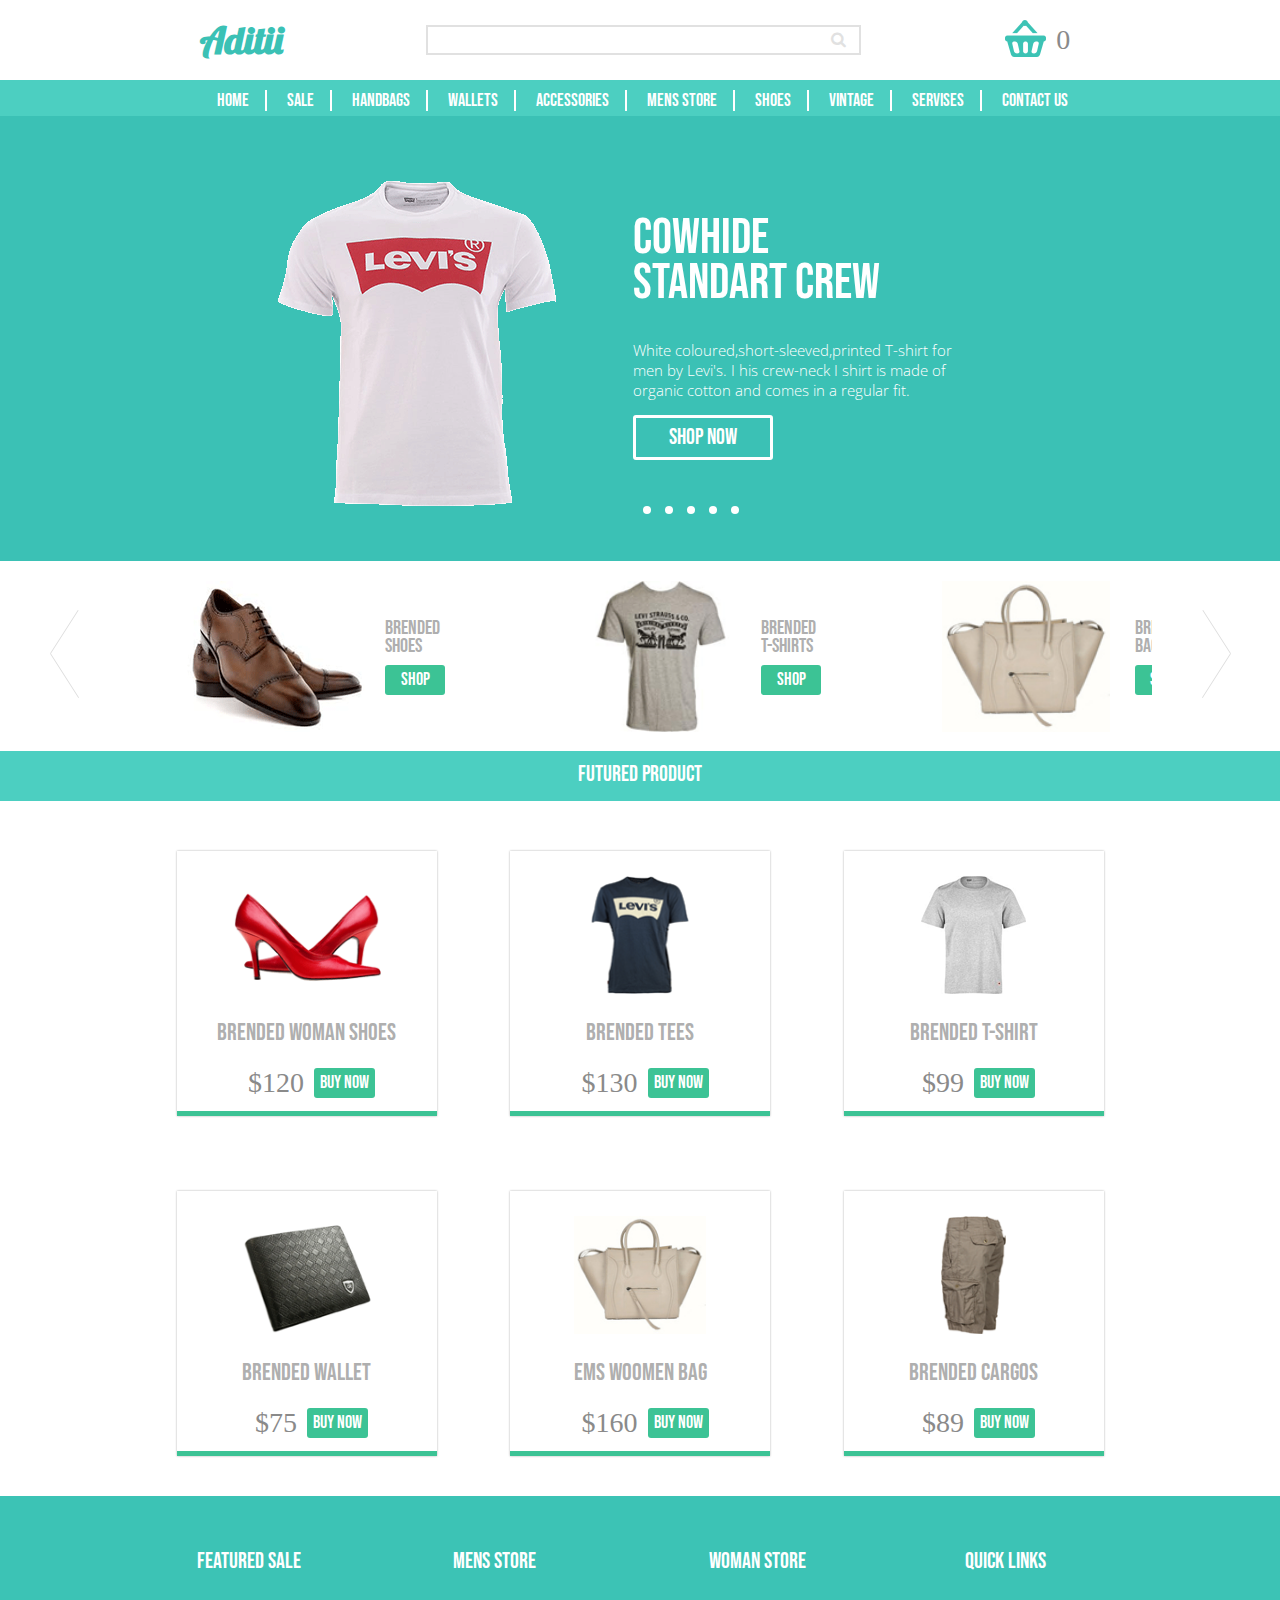
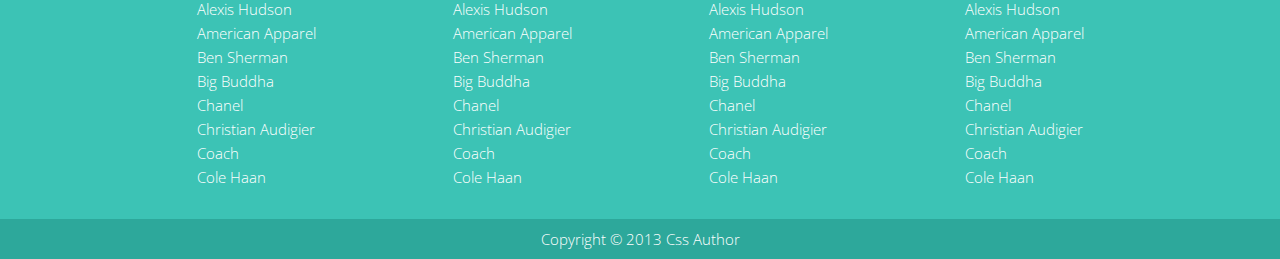
<file: index.html>
<!DOCTYPE html>
<html lang="en">
<head>
	<meta charset="UTF-8">
	<title>Adiiti</title>
	<meta name="viewport" content="width=device-width, initial-scale=1.0">
	<link rel="stylesheet" href="style.css"> 
	<link rel="stylesheet" href="https://maxcdn.bootstrapcdn.com/font-awesome/4.5.0/css/font-awesome.min.css">
	<link href="https://fonts.googleapis.com/css?family=Bebas+Neue&display=swap" rel="stylesheet">
	<link rel="stylesheet" href="https://fonts.googleapis.com/css?family=Open+Sans:300,300italic,regular,italic,600,600italic,700,700italic,800,800italic&amp;subset=cyrillic,cyrillic-ext,greek,greek-ext,latin,latin-ext,vietnamese">
	<link href="https://fonts.googleapis.com/css?family=Lobster&display=swap" rel="stylesheet">
</head>
<body>	
	<!-- block modal window -->
	<div class="modal">
		<div class="parent-block">
			<div class="back-color" style="text-align: center;">
				<h1 class="title_prod"> item</h1>
				<span id="close"><i class="fa fa-times" aria-hidden="true"></i>
				</span>
			</div>
			<div class="flex-row">
				<img class="img" height="140" alt="img">
				<div class="prod-info">
						
				</div>		
			</div>
			<div class="btn-modal">
				<input type="button" class="back mod-input" value="Buy now">
				<input type="button" class="toBasket  mod-input" value="Add to basket">
			</div>
		</div>
	</div>
	<!-- confirm window -->
	<div class="confirm">
		<div class="head-conf">
		<p class="namOfItem"></p>
		<span id="close"><i class="fa fa-times" aria-hidden="true"></i></span></div> </br>
		<img src="images/unnamed.jpg" alt="full-basket" height="150"> </br>
		<div class="space-evenly">
		<input class="shopping" type="button" value="Continue shopping">
		<input class="goToBask" type="button" value="Go to basket">
		</div>
	</div>
	<!-- header block -->
	<header class="header">
		<div class="container">
			<div class="hdr">
				<div class="logo" >
					<h1 id="log">Aditii</h1>
				</div>
				<div class="form">
					<form action="" class="search"> 
						<input type="text" class="search-form" value="">
						<a href="#" class="icon"><i class="fa fa-search" aria-hidden="true"></i></a>
					</form>
				</div>
				<div class="basket">
					<a href="basket.html" >
					<img src="images/basket.gif" alt="basket-img" class="bskt-buy" title="Basket"></a>
					<span class="prise-prod"></span>
				</div>
			</div>
		</div>
	</header>
	<nav class="nav">
		<div class="container">
			<div class="adapt-nav" id="navBat">
				<div class="adapt-nav-basket" onclick="navBat()">
					<i class="fa fa-bars" aria-hidden="true"></i>
				</div>
				<h1 id="log">Aditii</h1>
				<form action="" class="search"> 
						<input type="text" class="search-form" value="">
						<a href="#" class="icon"><i class="fa fa-search" aria-hidden="true"></i></a>
					</form>
					<div class="adapt-basket" >
					<a href="basket.html" class="basket-page" >
						<i class="fa fa-shopping-basket" aria-hidden="true"></i>
					</a>
					<span class="price-prod"></span>
					</div>
				</div>
			</div>
	
			<div class="navigation">
				<a href="#" class="links border-right">Home</a>
				<a href="#" class="links border-right" id="style-nav">Sale</a>
				<a href="#" class="links border-right" id="style-nav">Handbags</a>
				<a href="#" class="links border-right" id="style-nav">Wallets</a>
				<a href="#" class="links border-right" id="style-nav">Accessories</a>
				<a href="#" class="links border-right" id="style-nav">Mens Store</a>
				<a href="#" class="links border-right" id="style-nav">Shoes</a>
				<a href="#" class="links border-right" id="style-nav"> Vintage</a>
				<a href="#" class="links border-right" id="style-nav">Servises</a>
				<a href="#" class="links" id="style-nav">Contact Us</a>
			</div>
		</div>
	</nav>
	<nav class="drop-menu"  id="drop" >
	<div class="dropMenu">
				<ul class="menu">
					<li>Home</li>
					<li>Sale</li>
					<li>Handbags</li>
					<li>Wallets</li>
					<li>Accessories</li>
					<li>Mens Store</li>
					<li>Shoes</li>
					<li>Vintage</li>
					<li>Servises</li>
					<li>Contact Us</li>
					<li class="awesome" id="hide"><i class="fa fa-angle-double-up " ></i></li>
				</ul>
			</div>
	</nav>
	<div class="main-face">
		<div class="container">
			<div class="face-page">
				<div class="content">
						<img src="images/t-shirt.gif" alt="t-shirt">
				</div>
				<div class="title-block">
					<h1 class="title">COWHIDE </br>STANDART CREW</h1>
					<p class="descrip">White coloured,short-sleeved,printed T-shirt for men by Levi's.
					I his crew-neck I shirt is made of organic cotton and comes in a regular fit.</p>
					<form action="" class="btn">
						<input type="submit" name="button" value="SHOP NOW" class="in-btn">
					</form>
					<nav class="data-list">
						<ul class="marcker">
							<li class="point"> <a href="#"
							class="link" id="get"></a> </li>
							<li class="point"> <a href="#" class="link" id="get1"></a> </li>
							<li class="point"> <a href="#" class="link" id="get2"></a> </li>
							<li class="point"> <a href="#" class="link" id="get3"></a> </li>
							<li class="point"> <a href="#" class="link" id="get4"></a> </li>
						</ul>
					</nav>
				</div>
			</div>
		</div>
	</div>

	<section class="slide-banner">
	<div class="arrow-left"><img src="images/arrow-left.gif" alt="arrow-left" id="left"></div>
	<div class="arrow-right"><img src="images/arrow-right.gif" alt="" id="right"></div>
		<div class="container">
			<div class="parent_block">
			<div class="banner">
				<div class="pos-item border-right modal-info">
					<img src="images/shoes.gif" alt="shoes" class="product">
					<div class="style-block-banner style_block_banner">
						<span  class=" prod-name">BRENDED SHOES</span>
							<button class="btn-buy1 buyBTN" value="SHOP"  id="shoesMan">SHOP</button>
					</div>
				</div>
				<div class="pos-item border-right modal-info">
						<img src="images/t-shirt1 (2).gif" alt="t-shirt" class="product">
					<div class="style-block-banner">
						<span  class=" prod-name">BRENDED T-SHIRTS </span>
							<button  class="btn-buy2 buyBTN" value="SHOP" id="tShirtStrauss">SHOP</button>
					</div>
				</div>

				<div class="pos-item border-right modal-info">
					<img src="images/bag.gif" alt="shorts" class="product" >
					<div class="style-block-banner">
						<span  class=" prod-name">BRENDED BAG</span>
							<button class="btn-buy3 buyBTN" value="SHOP" id="bag">SHOP</button>
					</div>
				</div>
				<div class="pos-item border-right modal-info">
					<img src="images/t-shirt3.gif" alt="shoes" class="product">
					<div class="style-block-banner">
						<span class=" prod-name">BRENDED T-SHIRT</span>
							<button class="btn-buy4 buyBTN" value="SHOP" id="tShirtGrey">SHOP</button>
					</div>
				</div>
				<div class="pos-item border-right modal-info">
					<img src="images/wallet.gif" alt="shoes" class="product">
					<div class="style-block-banner">
						<span class=" prod-name">BRENDED WALLET</span>
							<button class="btn-buy5 buyBTN" value="SHOP" id="wallet">SHOP</button>
					</div>
				</div>
				<div class="pos-item border-right modal-info" >
					<img src="images/t-shirt2.gif" alt="shoes" class="product">
					<div class="style-block-banner">
						<span class=" prod-name">BRENDED TEES</span>
							<button class="btn-buy6 buyBTN" value="SHOP" id="tShirtLevis">SHOP</button>
					</div>
				</div>
				<div class="pos-item border-right modal-info">
					<img src="images/shorts.gif" alt="shoes" class="product">
					<div class="style-block-banner" >
						<span class=" prod-name">BRENDED SHORTS</span>
							<button class="btn-buy7 buyBTN" value="SHOP" id="shorts">SHOP</button>
					</div>
				</div>
				<div class="pos-item border-right modal-info">
					<img src="images/women-shoes.gif" alt="shoes" class="product">
					<div class="style-block-banner">
						<span class=" prod-name">BRENDED WOMAN SHOES</span>
							<button class="btn-buy8 buyBTN" value="SHOP" id="shoesWomen">SHOP</button>
					</div>
				</div>
			</div>
			</div>
		</div>
	</section>
	<section class="item_list_style">
		<div class="blue-strip">
			<h2 class="tit-prod">FUTURED PRODUCT</h2>
		</div>
		<div class="container">
			
			<!-- block list of products -->
			<div class="products">
				<div class="item modal-info">
						<img src="images/women-shoes.gif" alt="shoes" id="size">
						<h2 class="prod-name">BRENDED WOMAN SHOES</h2>
						<div class="vertical-position">
							<span class="prise-prod">$99.99</span>
							<button class="btn-buy9 buyBTN" id="shoesWomen">BUY NOW</button>
						</div>
			    </div>
				<div class="item modal-info">
						<img src="images/t-shirt2.gif" alt="t-shirt" id="size">
						<h2 class="prod-name">BRENDED TEES</h2>
						<div class="vertical-position">
							<span class="prise-prod">$300</span>
							<button  class="btn-buy10 buyBTN" id="tShirtLevis">BUY NOW</button>
						</div>
			    </div>
			    <div class="item modal-info">
			    		<img src="images/t-shirt3.gif" alt="t-shirt" id="size">
						<h2 class="prod-name">BRENDED T-SHIRT</h2>
						<div class="vertical-position">
							<span class="prise-prod">$300</span>
							<button class="btn-buy11 buyBTN" id="tShirt">BUY NOW</button>
						</div>
			    </div>
			    <div class="item modal-info">
			    		<img src="images/wallet.gif" alt="wallet" id="size">
						<h2 class="prod-name">BRENDED WALLET</h2>
						<div class="vertical-position">
							<span class="prise-prod">$300</span>
							<button class="btn-buy12 buyBTN" id="wallet">BUY NOW</button>
			    		</div>
			    </div>
			    <div class="item modal-info">
			    		<img src="images/bag.gif" alt="bag" id="size">
						<h2 class="prod-name">EMS WOOMEN BAG</h2>
						<div class="vertical-position">
							<span class="prise-prod">$300</span>
							<button class="btn-buy13 buyBTN" id="bag">BUY NOW</button>
			    		</div>
			    </div>
			    <div class="item modal-info">
			    		<img src="images/shorts.gif" alt="shorts" id="size">
						<h2 class="prod-name">BRENDED CARGOS</h2>
						<div class="vertical-position">
							<span class="prise-prod">$300</span>
							<button class="btn-buy14 buyBTN" id="shorts">BUY NOW</button>
			    		</div>
			    </div>
			</div>
		</div>
	</section>
	<footer class="footer">
		<div class="background">
			<div class="container">
				<div class="foot-block">
					<div class="foot-content">
						<h3 class="foot-list-title">FEATURED SALE</h3>
						<a href="" class="foot-list">Alexis Hudson</a>
						<a href="" class="foot-list">American Apparel</a>
						<a href="" class="foot-list">Ben Sherman</a>
						<a href="" class="foot-list">Big Buddha</a>
						<a href="" class="foot-list">Chanel</a>
						<a href="" class="foot-list">Christian Audigier</a>
						<a href="" class="foot-list">Coach</a>
						<a href="" class="foot-list">Cole Haan</a>				
					</div>
					<div class="foot-content">
						<h3 class="foot-list-title">MENS STORE</h3>
						<a href="" class="foot-list">Alexis Hudson</a>
						<a href="" class="foot-list">American Apparel</a>
						<a href="" class="foot-list">Ben Sherman</a>
						<a href="" class="foot-list">Big Buddha</a>
						<a href="" class="foot-list">Chanel</a>
						<a href="" class="foot-list">Christian Audigier</a>
						<a href="" class="foot-list">Coach</a>
						<a href="" class="foot-list">Cole Haan</a>				
					</div>
					<div class="foot-content">
						<h3 class="foot-list-title">WOMAN STORE</h3>
						<a href="" class="foot-list">Alexis Hudson</a>
						<a href="" class="foot-list">American Apparel</a>
						<a href="" class="foot-list">Ben Sherman</a>
						<a href="" class="foot-list">Big Buddha</a>
						<a href="" class="foot-list">Chanel</a>
						<a href="" class="foot-list">Christian Audigier</a>
						<a href="" class="foot-list">Coach</a>
						<a href="" class="foot-list">Cole Haan</a>				
					</div>
					<div class="foot-content">
						<h3 class="foot-list-title">QUICK LINKS</h3>
						<a href="" class="foot-list">Alexis Hudson</a>
						<a href="" class="foot-list">American Apparel</a>
						<a href="" class="foot-list">Ben Sherman</a>
						<a href="" class="foot-list">Big Buddha</a>
						<a href="" class="foot-list">Chanel</a>
						<a href="" class="foot-list">Christian Audigier</a>
						<a href="" class="foot-list">Coach</a>
						<a href="" class="foot-list">Cole Haan</a>				
					</div>
				</div>
			</div>
			<div class="copyright"><span class="descrip">Copyright © 2013 Css Author</span></div>
		</div>
	</footer>
	<script src="https://code.jquery.com/jquery-3.4.1.js"></script>
	<script src="main.js"></script>
	
</body>
</html>
</file>
<file: style.css>
* {
	-webkit-box-sizing: border-box;
	-moz-box-sizing: border-box;
	box-sizing: border-box;
}
title {
	color:red;
}
body {
	margin: 0;
	padding: 0;
}
header.header {
	display: block;
}
div.container {
	display: block;
	width: 80%;
	height:auto;
	margin-left: 10%;
	margin-right: 10%;
}
div.hdr {
	display: flex;
	flex-direction: row;
	justify-content: space-around;
	align-items: center;
	height: 80px;
}
h1#log {
	font-family: 'Lobster', cursive;
	color: #3bc1b5;
	font-weight:  700;
	font-size: 38px;
}
form.search {
	position: relative;
	display: inline-block;
}

input.search-form {
	width: 435px;
	max-height: 30px;
	border: 2px solid #e1e1e1;
	color:#e1e1e1;
	padding-left: 15px;
	padding-right: 40px;
	padding-top: 7px;
	padding-bottom: 7px;
}
a.icon {
	position: absolute;
	top:6px;
	text-decoration:none;
	color:#e1e1e1;
	cursor: pointer;
	margin-left: -30px;
	font-size: 16px;
	transition: 1s;
}
a.icon:hover {
	font-size: 20px;
	color:#8a8a8a;
}
div.basket {
	display: flex;
	align-items: center;
	align-self: center;
}
span.prise-prod {
	position: relative;
	/*top:4px;*/
	display: inline-block;
	font-size: 28px;
	color:  #8a8a8a;
	margin-left: 10px;
	margin-right: 10px;
	
}
nav.nav {
	background-color: #4ccfc1;
	padding: 10px 0;
	width: auto;
	height: 36px;
}
div.adapt-nav{
	display:none;
	flex-direction: row;
	justify-content: space-around;
	cursor: pointer;
	align-items: center;
}
a.basket-page{
	text-decoration: none;
	color: #ffffff;
}
nav.drop-menu {
	display: none;
}
div.dropMenu{
	display: block;
	width: 100%;
	height: 400px;
	background-color: #4ccfc1;
}
ul.menu {
	
	margin-top: 0;
	padding:25px 0 0 10%;
}
ul.menu li{
	
	list-style: none;
	font-family: 'Bebas Neue', arial;
	font-weight: 400;
	text-decoration: none;
	color: #ffffff;
	font-size: 18px;
	padding-top: 8px;
	padding-left: 18px;
	cursor: pointer;
	transition: 0.4s;
}
ul.menu li:hover{
	background-color: #3bc1b5;
}
ul.menu li:last-child {
	display: inline-block;
	font-size: 32px;
	
	transition: 2.1s;
}
ul.menu li:hover:last-child {
	transform: translateY(-15px);
	opacity: 0.2;
}

div.navigation {
	display: flex;
	justify-content: center;
}
a.links {
	font-family: 'Bebas Neue', arial;
	font-weight: 400;
	text-decoration: none;
	color: #ffffff;
	font-size: 18px;
	transition: 0.3s;
	padding-left: 20px;
	padding-right: 16px;
	margin-left: -4;
}
a.foot-list:hover,
a.links:hover {
	/*border-bottom:2px solid #ffffff;*/
	background-color: #3bc1b5;

}
a.border-right{
	border-right:2px solid #ffffff;
}
div.main-face {
	display: block;
	width: 100%;
	min-height: 445px;
	background-color: #3bc1b5;
}
div.face-page {
	display: flex;
	flex-direction: row;

}
div.content {
	display: inline-block;
	min-width: 325px;
	margin-left: 150px;
	margin-top: 65px;
	margin-right: 30px;
}
div.title-block {
	margin-top: 100px;
	width: 330px;
}

h1.title {
	font-family: 'Bebas Neue', arial;
	font-weight:400;
	font-size: 50px;
	line-height: 0.9;
	color: white;
	margin-top: 0;
}

a.foot-list,
p.descrip,
span.descrip {
	font-family: 'Open Sans', sans-serif;
	color:#ffffff;
	font-weight:300;
	font-size: 15px;
}
.in-btn {
	width: 140px;
	height:45px;
	border: 3px solid #ffffff;
	border-radius: 3px;
	font-family: 'Bebas Neue', arial;
	color:#ffffff;
	font-size: 22px;
	font-weight: 400;
	background-color: #3bc1b5;

}
ul.marcker{
	margin-top:40px;
	padding: 0;
	height: 5px;
}
.marcker li {
	display: inline-block;
	
}

li.point {
	
	margin-left: 10px;
}
a.link {
	display: block;
	width: 8px;
	height: 8px;
	border-radius: 50%;
	background-color:#ffffff;
}

/*styles for third section, banner square*/

section.slide-banner {
	display: block;
	width: 100%;
	height:190px;
	position: relative;
}
div.parent_block{
	overflow: hidden;
	position: relative;
	z-index: 100;
	margin: 0;
}
div.banner {
	width: 80%;
	display:flex;
	flex-direction: row;
	transition: 2s;
}
div.banner div.pos-item:first-child {
	padding-left: 0;
}
div.arrow-left {
	display: flex;
	justify-content: center;
	align-items: center;
	position: absolute;
	left:0;
	margin:0;
	cursor: pointer;
	background-color: white;
	height: 185px;
	width: 10%;
	z-index: 111;
	
}
img#left,
img#right{
	transition: 0.5s;
}
img#left:hover,
img#right:hover {
	transform: scale(1.1);
}
div.arrow-right {
	display: flex;
	justify-content: center;
	align-items: center;
	position: absolute;
	right:0;
	cursor: pointer;
	background-color: white;
	margin:0;
	height: 185px;
	width: 10%;
	z-index: 111;
}
div.pos-item {
	display: flex;
	box-sizing: border-box;
	flex-direction: row;
	padding: 20px 30px 40px 40px;
	transition: 0.5s;
}

img.product {
	padding: 0 0 0 40px;
}

div.style-block-banner {
	display: flex;
	flex-direction: column;
	justify-content: center;
	align-items: center;
	margin: auto 30px auto 25px;
	float:right;
}
div.style_block_banner {
	margin-left: 0;
	padding-left: 0;
}

span.prod-name {
	font-family: 'Bebas Neue', arial;
	font-size: 20px;
	font-weight: 300;
	color:#afafaf;
	line-height: 0.9;
	max-width: 65px;
	margin-bottom: 10px; 
}

button.buyBTN {
	min-width: 60px;
	height: 30px;
	border:none;
	border-radius: 3px;
	font-family: 'Bebas Neue', arial;
	color:#ffffff;
	font-size: 18px;
	font-weight: 300;
	background-color: #3cc395;
	cursor: pointer;
}
input:focus,
button:focus {
	outline: 1px solid #afafaf;
}

/*styles for fourth section, strip square*/

div.blue-strip {
	width: 100%;
	height: 50px;
	background-color: #4ccfc1;
}
h2.tit-prod {
	position: relative;
	top:10px;
	font-family: 'Bebas Neue', arial;
	font-size: 22px;
	font-weight: 400;
	color:#ffffff;
	margin: 0;
	text-align: center;
}
/*====================================================*/
/*styles for modal window*/

.modal-style {
	font-family: 'Open Sans', sans-serif;
	font-weight:300;
	color:  #8a8a8a;
	font-size: 15px;
	padding-left: 10px;
	border-left: 1px solid grey;

}
.modal-style-two {
	font-family: 'Bebas Neue', arial;
	font-weight: 400;
	color: #fff;
}
div.modal {
	display: none;
	position: fixed;
	z-index: 1000;
	width: 100%;
	height: 100%;
	background-color: rgb(0,0,0);
	background-color: rgba(0,0,0,0.8);
	overflow: auto;
	
}
div.parent-block {
	position: relative;
	top:10%;
	display: flex;
	flex-direction: column;
	margin:auto;
	border: 1px solid black;
	background-color: #ffffff;
	width: 40%;
	min-height: 60%;
}
h1.title_prod{
	width: 80%;
	display: inline-block;
	text-align: center;
	
}
div.back-color{
	background-color: #3cc395;
	margin-bottom: 40px;
}
span#close {
	float: right;
	position: relative;
	top:10px;
	right: 10px;
	cursor: pointer;
}
span#close>i.fa{
	color:#fff;
}
div.flex-row {
	display: flex;
	flex-direction: row;

}
div.prod-info {
	float: right;
	margin: auto;
}
div.space-evenly,
div.btn-modal {
	display: flex;
	flex-direction: row;
	justify-content: space-evenly;
}
img.img {
	margin: 15px 0 0 20px;
}
/*styles for confirm block*/
div.confirm{
	display: none;
	position: fixed;
	top: 10%;
	margin: 0 30% auto 30%;
	width: 40%;
	min-height: 60%;
	border:1px solid black;
	box-shadow: 4px;
	text-align: center;
	background-color: #fff;
	z-index: 400000;
	/*animation-name:increase;
	animation-duration: 0.5s;*/
}
/*@keyframes increase {
	from{top: 100px;}
	to { top: 150px;}
}
@-webkit-keyframes increase {
	from{top: 100px;}
	to { top: 150px;}
}
*/


p.namOfItem {
	display:inline-block;
	font-family: 'Open Sans', sans-serif;
	font-weight:600;
	font-size: 22px;
	color:  #fff;
	
}
div.head-conf{
	background-color: #3cc395;
}

input.back,
input.toBasket,
input.shopping,
input.goToBask {
	margin-top: 5%;
	height: 40px;
	width: 150px;
	border:none;
	border-radius: 3px;
	font-family: 'Bebas Neue', arial;
	color:#ffffff;
	font-size: 18px;
	font-weight: 300;
	background-color: #3cc395;
	cursor: pointer;

}
span>i.fa-times{
	color:#fff;
}
/*===================================================*/
/*styles for main list of products*/

section.item_list_style {
	display:block;
	width: 100%;
	min-height:745px;

}
div.products {
	display: flex;
	flex-wrap: wrap;
	justify-content: space-evenly;
	/*margin-left: 40px;*/

}
div.item {
	width: 260px;
	height: 265px;
	border-bottom: 5px solid #3cc395;
	padding-top: 25px;
	margin: 50px 25px 25px;
	text-align: center;
	box-shadow: 0 0 2px #afafaf;
	transition: 0.5s;
}
div.pos-item:hover,
div.item:hover {
	box-shadow: 0 0 8px #afafaf;
	transform: scale(1.015);
}
h2.prod-name{
	font-family: 'Bebas Neue', arial;
	font-size: 24px;
	font-weight: 300;
	color:#afafaf;
}
img#size{
	width: auto;
	height: 118px;
}
div.vertical-position {
	display:flex;
	align-items: center;
	align-self: center;
	justify-content: center;
}
/*styles for section footer*/
footer.footer {
	display: block;
	width: 100%;
	height: auto;
}
div.background {
	background-color: #3cc3b5;
	padding-top: 30px;
}
div.foot-block {
	display:flex;
	flex-direction: row;
	justify-content: space-around;
	padding-bottom: 30px;
	position: relative;
}
div.foot-content {
	display: flex;
	flex-direction: column;
	position: relative;
}
h3.foot-list-title {
	font-family: 'Bebas Neue', arial;
	font-size: 22px;
	color: #ffffff;
	font-weight: 200;
}
a.foot-list {
	text-decoration: none;
	line-height: 1.6;
	transition: 0.3s;
	position: relative;

}
div.copyright {
	background-color: #2da89b;
	text-align: center;
	padding: 10px 0;
}

/* media-request */

@media screen and (max-width: 1200px) {
	
	div.banner {
		width: 70%;
	}
	div.arrow-left {
		width: 15%;
}
div.arrow-right {
		width: 15%;
}
div.parent_block {
	width: 80%;
	margin:auto;
}
div.confirm{
	width: 80%;
	margin:0 10% 0 10%;
}
}

@media screen and (max-width: 970px) {
	section.slide-banner {
		display: none;
	}

	a.links {
		padding-left: 10px;
		padding-right:6px;
	}
	div.content {
		display: flex;
		min-width: 250px;
		margin: 65px 0 0;
		
	}

	div.container {
		display: block;
		width: 90%
		height:auto;
		margin-left: auto;
		margin-right: auto;
	}
	div.parent-block {
		width: 80%;
	}

}
@media screen and (max-width: 750px) {

	div.products{
		justify-content: center;

	}
	header.header {
		display: none;
	}
	div.adapt-nav{
		display:flex;
	}
	div.adapt-nav-basket {
		font-size: 32px;
		color: #ffffff;
		margin-left: -10px;
	}

	div.navigation {
		display: none;
	}
	h1#log {
		display: inline-block;
		margin: 0 0 0 5%;
		color:#ffffff;
		cursor: default;
	}
	input.search-form {
		width: 100px;
		border-radius: 10px;
		padding-left: 5px;
		padding-right: 20px;
		margin-left: 10%;
	}
	a.icon{
		margin-left: 85%;
		
	}
	div.adapt-basket {
		display: flex;
		flex-direction: row;
		margin-left: 25px;
		font-size: 36px;
		color: #ffffff;
	}

	nav.nav {
		height: 72px;
	}
	div.face-page{
		display: flex;
		flex-direction: column;
		justify-content: center;
	}
	div.content {
		display: flex;
		justify-content: center;
	}
	div.title-block {
		display: flex;
		width: 100%;
		flex-direction: column;
		justify-content: center;
		text-align: center;
		margin-top: 30px;
		padding-bottom: 20px;
	}
	h1.title {
		margin-bottom: 10px;
	}
	ul.marcker {
		margin-top: 10px;
	}
}
@media screen and (max-width: 500px) {
	span.price-prod {
		margin-left: 10px;
	}
	div.item {
	width: 200px;
}
}
</file>
